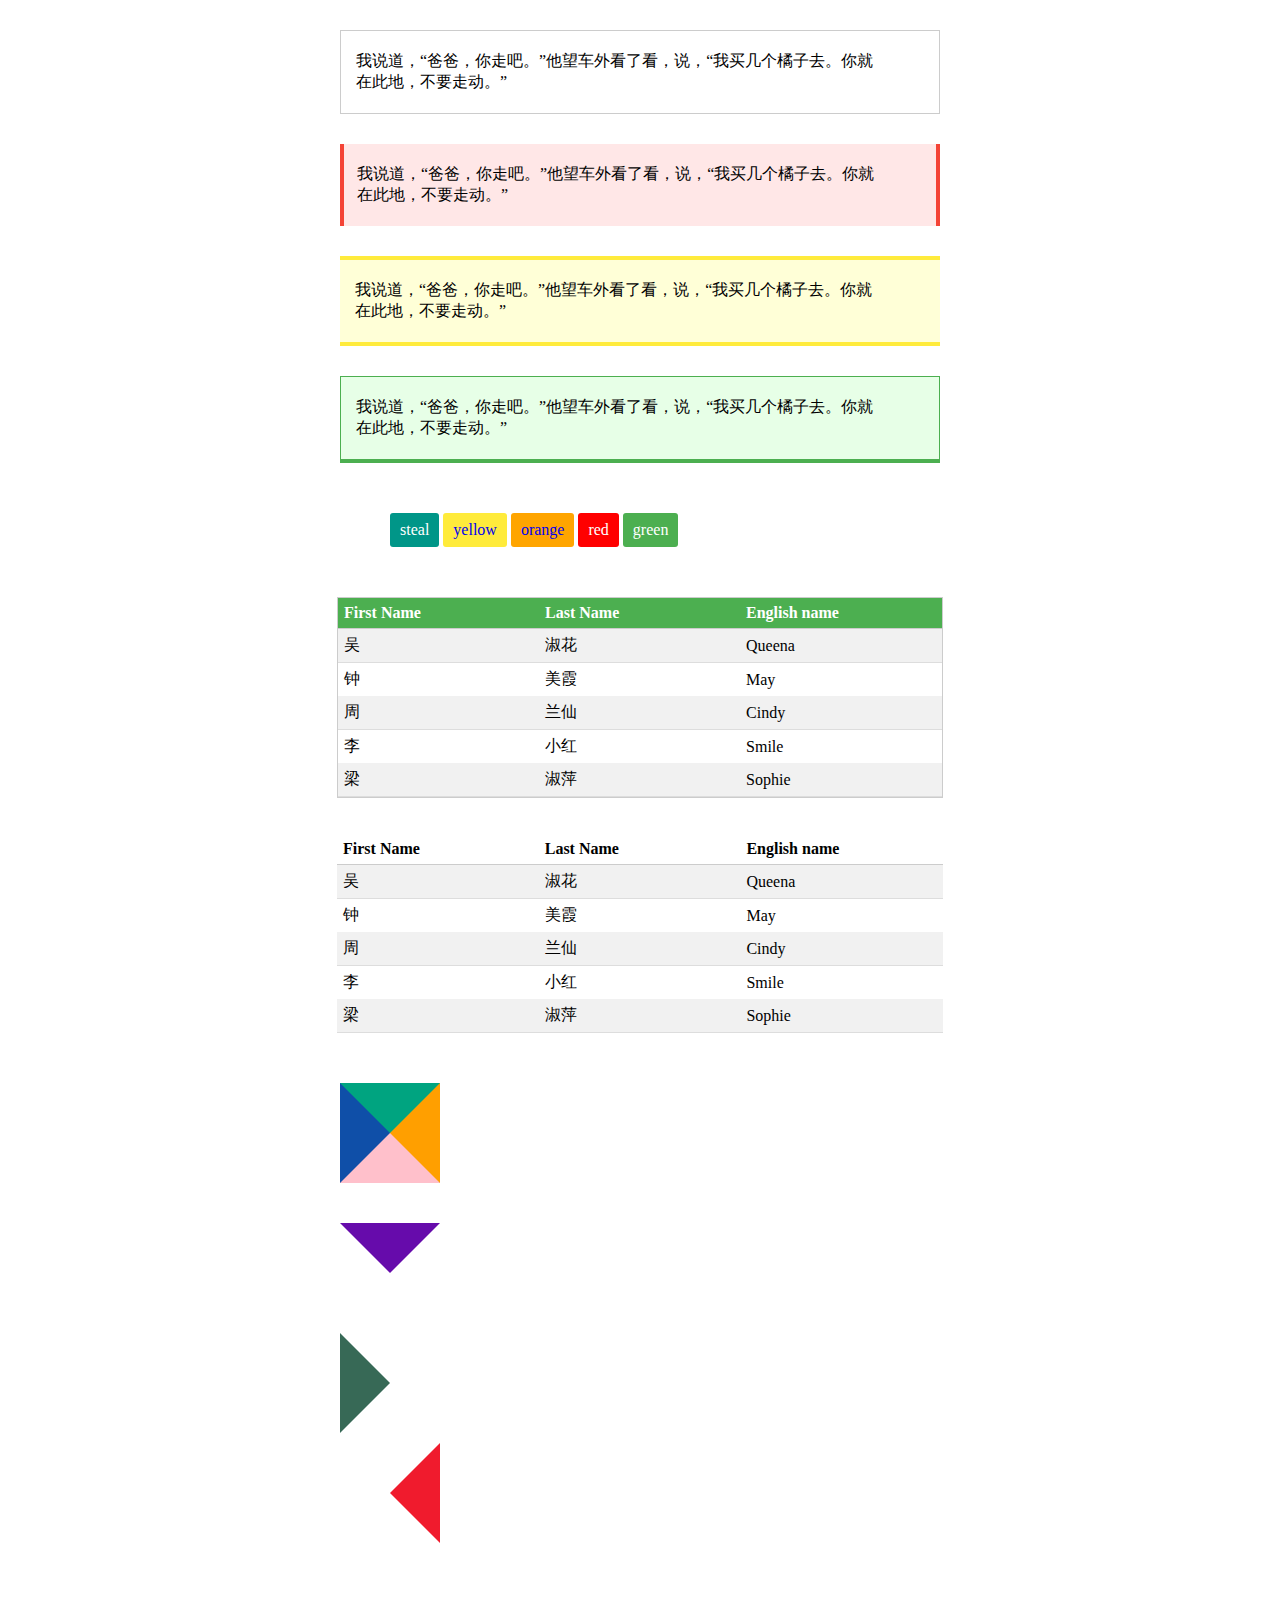
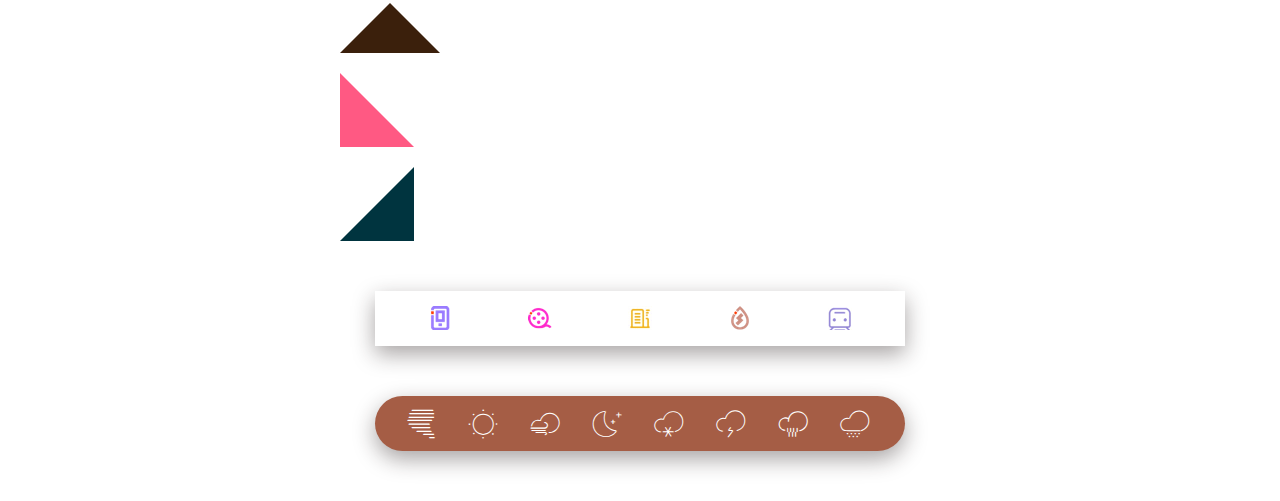
<file: index.html>
<!DOCTYPE html>
<html>
<head>
    <meta charset="UTF-8">
    <title>CSS basic style</title>
    <link rel="stylesheet" href="./a.css">
</head>
<body>
    <div class="text">
    <a name="1st"></a>
        <span class="one">我说道，“爸爸，你走吧。”他望车外看了看，说，“我买几个橘子去。你就在此地，不要走动。”</span>
        <span class="two">我说道，“爸爸，你走吧。”他望车外看了看，说，“我买几个橘子去。你就在此地，不要走动。”</span>
        <span class="three">我说道，“爸爸，你走吧。”他望车外看了看，说，“我买几个橘子去。你就在此地，不要走动。”</span>
        <span class="four">我说道，“爸爸，你走吧。”他望车外看了看，说，“我买几个橘子去。你就在此地，不要走动。”</span>
    </div>
    <a name="2nd"></a>
    <div class="button">
        <a class="b1" href="#">steal</a>
        <a class="b2" href="#">yellow</a>
        <a class="b3" href="#">orange</a>
        <a class="b4" href="#">red</a>
        <a class="b5" href="#">green</a>
    </div>
    <div class="excel">
    <a name="3rd"></a>
        <table class="t1">
            <thead>
                <tr>
                    <th>First Name</th>
                    <th>Last Name</th>
                    <th>English name</th>
                </tr>
            </thead>
            <tbody>
            <tr>
                <td>吴</td>
                <td>淑花</td>
                <td>Queena</td>
            </tr>
            <tr>
                <td>钟</td>
                <td>美霞</td>
                <td>May</td>
            </tr>
            <tr>
                <td>周</td>
                <td>兰仙</td>
                <td>Cindy</td>
            </tr>
            <tr>
                <td>李</td>
                <td>小红</td>
                <td>Smile</td>
            </tr>
            <tr>
                <td>梁</td>
                <td>淑萍</td>
                <td>Sophie</td>
            </tr>
            </tbody>
        </table>
        <br/><br/>
        <table class="t2">
            <thead>
                <tr>
                    <th>First Name</th>
                    <th>Last Name</th>
                    <th>English name</th>
                </tr>
            </thead>
            <tbody>
            <tr>
                <td>吴</td>
                <td>淑花</td>
                <td>Queena</td>
            </tr>
            <tr>
                <td>钟</td>
                <td>美霞</td>
                <td>May</td>
            </tr>
            <tr>
                <td>周</td>
                <td>兰仙</td>
                <td>Cindy</td>
            </tr>
            <tr>
                <td>李</td>
                <td>小红</td>
                <td>Smile</td>
            </tr>
            <tr>
                <td>梁</td>
                <td>淑萍</td>
                <td>Sophie</td>
            </tr>
            </tbody>
        </table>
    </div>
    <div class="triangle">
        <a name="4th"></a>
        <div class="tg1"></div>
        <div class="tg2"></div>
        <div class="tg3"></div>
        <div class="tg4"></div>
        <div class="tg5"></div>
        <div class="tg6"></div>
        <div class="tg7"></div>
    </div>
    <a name="5th"></a>
    <div class="csssprite">
        <a href="#5th"><span class="mobile"></span></a>
        <a href="#5th"><span class="film"></span></a>
        <a href="#5th"><span class="life"></span></a>
        <a href="#5th"><span class="water"></span></a>
        <a href="#5th"><span class="bus"></span></a>
    </div>
    <a name="6th"></a>
    <div class="icon">
        <span class="iconfont icon-tianqi1401"></span>
        <span class="iconfont icon-tianqi701"></span>       <span class="iconfont icon-tianqi601" id="icon-001"></span>
        <span class="iconfont icon-tianqi801"></span>
        <span class="iconfont icon-tianqi501"></span>      <span class="iconfont icon-tianqi401"></span>       <span class="iconfont icon-tianqi01"></span>
        <span class="iconfont icon-tianqi201"></span>
    </div>
</body>
</html>
</file>
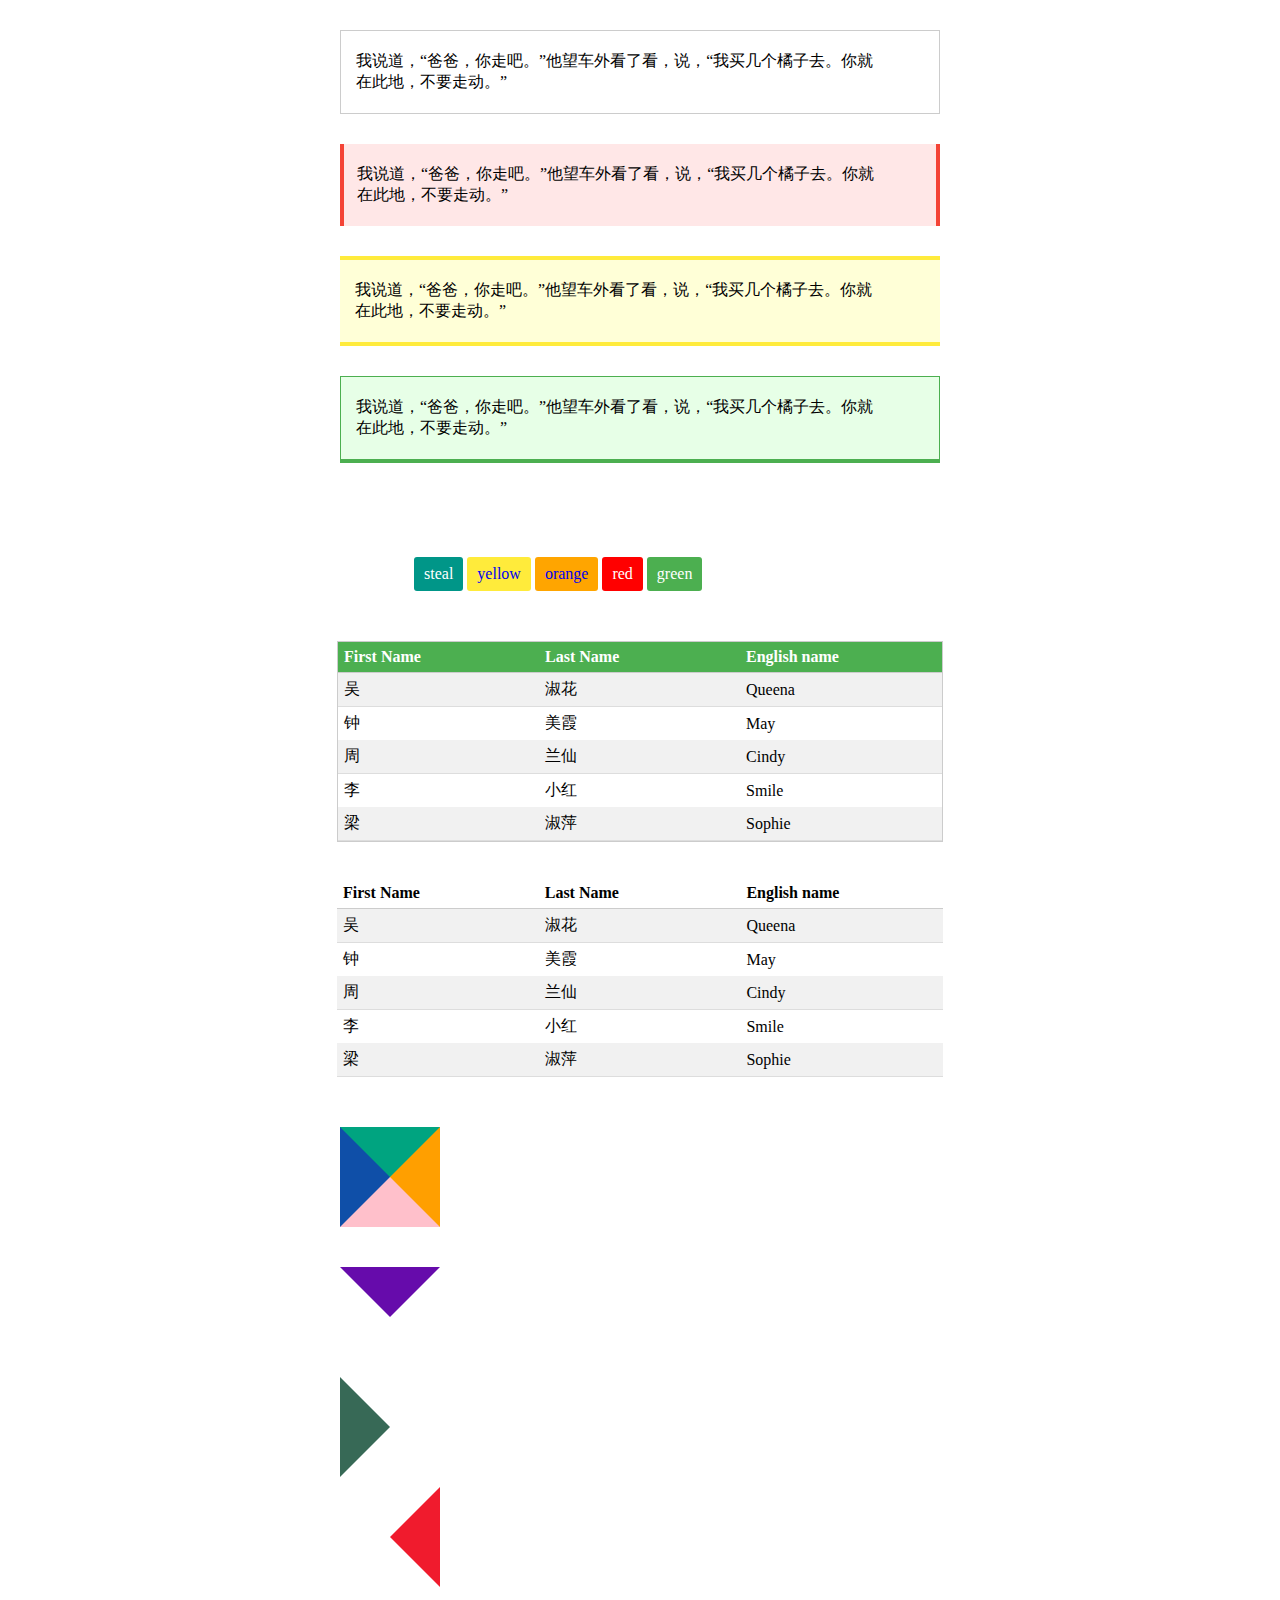
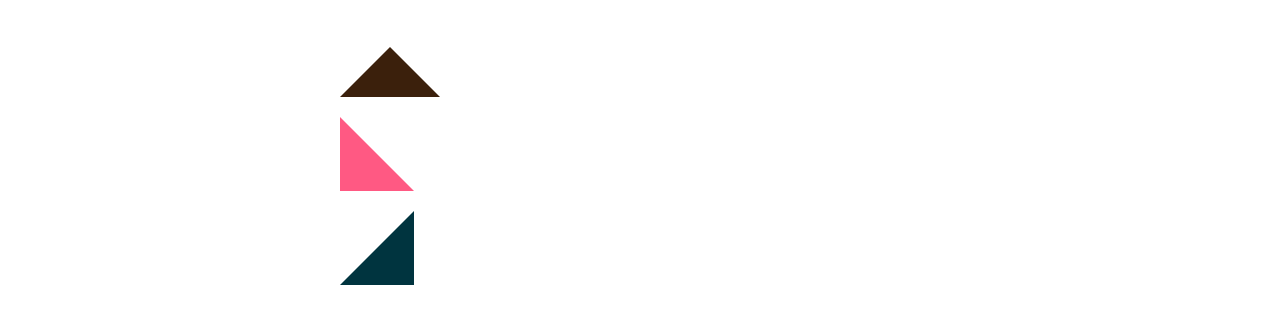
<file: CSS-basic-style.html>
<!DOCTYPE html>
<html>
<head>
    <meta charset="UTF-8">
    <title>CSS basic style</title>
    <link rel="stylesheet" href="./a.css">
</head>
<body>
    <div class="text">
    <a name="1st"></a>
        <span class="one">我说道，“爸爸，你走吧。”他望车外看了看，说，“我买几个橘子去。你就在此地，不要走动。”</span>
        <span class="two">我说道，“爸爸，你走吧。”他望车外看了看，说，“我买几个橘子去。你就在此地，不要走动。”</span>
        <span class="three">我说道，“爸爸，你走吧。”他望车外看了看，说，“我买几个橘子去。你就在此地，不要走动。”</span>
        <span class="four">我说道，“爸爸，你走吧。”他望车外看了看，说，“我买几个橘子去。你就在此地，不要走动。”</span>
    </div>
    <div class="button">
    <a name="2nd"></a>
        <a class="b1" href="#">steal</a>
        <a class="b2" href="#">yellow</a>
        <a class="b3" href="#">orange</a>
        <a class="b4" href="#">red</a>
        <a class="b5" href="#">green</a>
    </div>
    <div class="excel">
    <a name="3rd"></a>
        <table class="t1">
            <thead>
                <tr>
                    <th>First Name</th>
                    <th>Last Name</th>
                    <th>English name</th>
                </tr>
            </thead>
            <tbody>
            <tr>
                <td>吴</td>
                <td>淑花</td>
                <td>Queena</td>
            </tr>
            <tr>
                <td>钟</td>
                <td>美霞</td>
                <td>May</td>
            </tr>
            <tr>
                <td>周</td>
                <td>兰仙</td>
                <td>Cindy</td>
            </tr>
            <tr>
                <td>李</td>
                <td>小红</td>
                <td>Smile</td>
            </tr>
            <tr>
                <td>梁</td>
                <td>淑萍</td>
                <td>Sophie</td>
            </tr>
            </tbody>
        </table>
        <br/><br/>
        <table class="t2">
            <thead>
                <tr>
                    <th>First Name</th>
                    <th>Last Name</th>
                    <th>English name</th>
                </tr>
            </thead>
            <tbody>
            <tr>
                <td>吴</td>
                <td>淑花</td>
                <td>Queena</td>
            </tr>
            <tr>
                <td>钟</td>
                <td>美霞</td>
                <td>May</td>
            </tr>
            <tr>
                <td>周</td>
                <td>兰仙</td>
                <td>Cindy</td>
            </tr>
            <tr>
                <td>李</td>
                <td>小红</td>
                <td>Smile</td>
            </tr>
            <tr>
                <td>梁</td>
                <td>淑萍</td>
                <td>Sophie</td>
            </tr>
            </tbody>
        </table>
    </div>
    <div class="triangle">
        <a name="4th"></a>
        <div class="tg1"></div>
        <div class="tg2"></div>
        <div class="tg3"></div>
        <div class="tg4"></div>
        <div class="tg5"></div>
        <div class="tg6"></div>
        <div class="tg7"></div>
    </div>
</body>
</html>
</file>
<file: a.css>
*{
    margin: 0;
    padding: 0;
}

/* 文本样式start */

.text{
    width: 600px;
    margin: 0 auto;
}

.one{
    display: inline-block;
    padding: 20px 54px 20px 15px;
    margin-top: 30px;
    border: 1px solid #CCCCCC;
}

.two{
    display: inline-block;
    padding: 20px 51px 20px 13px;
    margin-top: 30px;
    background-color: #FFE7E7;
    border-left: 4px solid #F44336;
    border-right: 4px solid #F44336;
}

.three{
    display: inline-block;
    padding: 20px 54px 20px 15px;
    margin-top: 30px;
    background-color: #FFFFD7;
    border-top: 4px solid #FFEB3B;
    border-bottom: 4px solid #FFEB3B;
}

.four{
    display: inline-block;
    padding: 20px 54px 20px 15px;
    margin-top: 30px;
    background-color: #E7FFE7;
    border: 1px solid #4CAF50;
    border-bottom: 4px solid #4CAF50;
}

/* 文本样式end */


/* 按钮样式start */

.button{
    width: 500px;
    margin: 0 auto;
}

.button a{
    display: inline-block;
    padding: 8px 10px;
    border-radius: 3px;
    margin: 50px 0;
    text-align: center;
    transition:all .3s ease-in 0s;
    text-decoration: none;
}

.button a:hover{
    box-shadow: 0 2px 2px 2px rgba(0,0,0,0.2),0 4px 4px 4px rgba(0,0,0,0.19);
}

.button>.b1{
    background-color: #009688;
    color: white;
}

.button>.b2{
    background-color: #FFEB3B;
}

.button>.b3{
    background-color: orange;
}

.button>.b4{
    background-color: red;
    color: white;
}

.button>.b5{
    background-color: #4CAF50;
    color: white;
}

/* 按钮样式end */

/* table样式start */

.excel{
    width: 606px;
    margin: 0 auto; 
}

.t1{
    display: table-cell;
    border: 1px solid #CCCCCC;
    border-collapse: collapse;
    text-align: left;
}

.t1>thead{
    border-bottom: 1px solid #CCCCCC;
    background-color: #4CAF50;
    color: white;
}

.t1>tbody>tr:nth-child(odd){
    border-bottom: 1px solid #DDDDDD;
    background-color: #F1F1F1;
}

.t1 th,tr,td{
    width: 202px;
    padding: 6px 6px;
}


.t2{
    display: table-cell;
    border-collapse: collapse;
    text-align: left;
}

.t2>thead{
    border-bottom: 1px solid #CCCCCC;
}

.t2>tbody>tr:nth-child(odd){
    border-bottom: 1px solid #DDDDDD;
    background-color: #F1F1F1;
}

.t2 th,tr,td{
    width: 202px;
    padding: 6px 6px;
} 

/* table样式end */

/* triangle样式start */

.triangle{
    width: 600px;
    margin: 50px auto;
}

.triangle>.tg1{
    height: 0px;
    width: 0px;
    border-top:50px solid #00A480;
    border-left: 50px solid #0F4FA8;
    border-right: 50px solid #FF9F00;
    border-bottom: 50px solid pink;
    margin-bottom: 40px;
}

.triangle>.tg2{
    height: 0px;
    width: 0px;
    border-top:50px solid #660BAB;
    border-left: 50px solid transparent;
    border-right: 50px solid transparent;
    border-bottom: 50px solid transparent;
    margin-bottom: 10px;
}

.triangle>.tg3{
    height: 0px;
    width: 0px;
    border-top:50px solid transparent;
    border-left: 50px solid #376956;
    border-right: 50px solid transparent;
    border-bottom: 50px solid transparent;
    margin-bottom: 10px;
}

.triangle>.tg4{
    height: 0px;
    width: 0px;
    border-top:50px solid transparent;
    border-left: 50px solid transparent;
    border-right: 50px solid #F01B2D;
    border-bottom: 50px solid transparent;
    margin-bottom: 10px;
}

.triangle>.tg5{
    height: 0px;
    width: 0px;
    border-top:50px solid transparent;
    border-left: 50px solid transparent;
    border-right: 50px solid transparent;
    border-bottom: 50px solid #3B200C;
    margin-bottom: 10px;
}

.triangle>.tg6{
    height: 0px;
    width: 0px;
    border-top: 37.5px solid transparent;
    border-left: 37.5px solid #FF5983;
    border-right: 37.5px solid transparent;
    border-bottom: 37.5px solid #FF5983;
    margin: 20px 0;
}

.triangle>.tg7{
    height: 0px;
    width: 0px;
    border-top: 37.5px solid transparent;
    border-left: 37.5px solid transparent;
    border-right: 37.5px solid #00343F;
    border-bottom: 37.5px solid #00343F;
    margin: 20px 0;
}

.csssprite{
    padding: 15px 15px 0;
    background-color: white;
    box-shadow: 0 1px 3px rgba(34, 25, 25, 0.4);
    -moz-box-shadow: 0 1px 2px rgba(34,25,25,0.4);
    -webkit-box-shadow: 0 8px 22px rgba(34, 25, 25, 0.4);
    width: 500px;
    height: 40px;
    margin: 50px auto;
}

.csssprite span{
    display: block;
    width: 24px;
    height: 24px;
    background: transparent url(./img/CSS-sprite-demo.png) no-repeat;
    float: left;
    margin: 0 38px;
}

.csssprite .mobile{
    background-position: 0 0;
}

.csssprite .film{
    background-position: 0 -220px;
}

.csssprite .life{
    background-position: 0 -264px;
}

.csssprite .water{
    background-position: 0 -440px;
}

.csssprite .bus{
    background-position: 0 -482px;
}

.icon{
    padding: 15px 15px 0;
    background-color: #A55D45;
    box-shadow: 0 1px 3px rgba(34, 25, 25, 0.4);
    -moz-box-shadow: 0 1px 2px rgba(34,25,25,0.4);
    -webkit-box-shadow: 0 8px 22px rgba(34, 25, 25, 0.4);
    width: 500px;
    height: 40px;
    border-radius: 50px;
    margin: 50px auto;
}

@font-face {font-family: "iconfont";
    src: url('//at.alicdn.com/t/font_708908_y2k0lgu6yj.eot?t=1528993753991'); /* IE9*/
    src: url('//at.alicdn.com/t/font_708908_y2k0lgu6yj.eot?t=1528993753991#iefix') format('embedded-opentype'), /* IE6-IE8 */
    url('[data-uri]') format('woff'),
    url('//at.alicdn.com/t/font_708908_y2k0lgu6yj.ttf?t=1528993753991') format('truetype'), /* chrome, firefox, opera, Safari, Android, iOS 4.2+*/
    url('//at.alicdn.com/t/font_708908_y2k0lgu6yj.svg?t=1528993753991#iconfont') format('svg'); /* iOS 4.1- */
  }
  
  .iconfont {
    font-family:"iconfont" !important;
    font-size:24px;
    font-style:normal;
    color: white;
    -webkit-font-smoothing: antialiased;
    -moz-osx-font-smoothing: grayscale;
    display: block;
  }
  
  .icon-tianqi01:before { content: "\e6fa"; }
  
  .icon-tianqi201:before { content: "\e6fc"; }
  
  .icon-tianqi401:before { content: "\e6fe"; }
  
  .icon-tianqi501:before { content: "\e6ff"; }
  
  .icon-tianqi601:before { content: "\e700"; }
  
  .icon-tianqi701:before { content: "\e701"; }
  
  .icon-tianqi801:before { content: "\e702"; }
  
  .icon-tianqi1401:before { content: "\e708"; }
  
  .icon-tianqi1401-copy:before { content: "\e709"; }
  
  .icon span{
    float: left;
    margin: 0 19px;
  }
</file>
